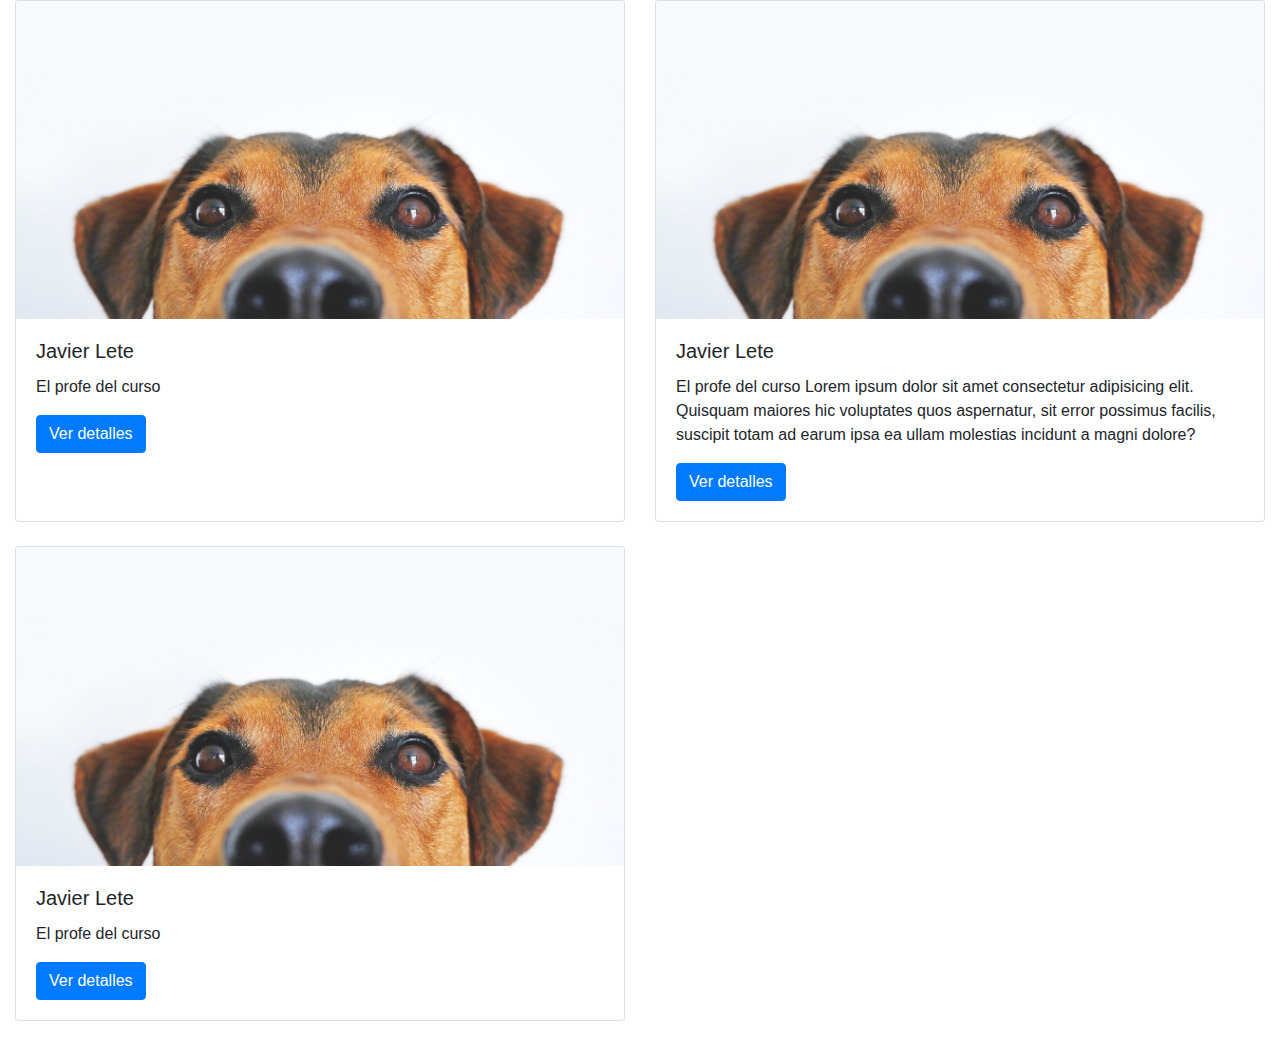
<file: src/main/webapp/BOOTSTRAP/index.html>
<!doctype html>
<html lang="es">

<head>
  <!-- Required meta tags -->
  <meta charset="utf-8">
  <meta name="viewport" content="width=device-width, initial-scale=1, shrink-to-fit=no">

  <!-- Bootstrap CSS -->
  <link rel="stylesheet" href="css/bootstrap.min.css" />

  <title>Listado clientes</title>
</head>

<body class="container-fluid">
  <div class="row row-cols-1 row-cols-md-2">
    <div class="col mb-4">
      <div class="card h-100">
        <img src="imgs/back_dog.jpg" class="card-img-top" alt="...">
        <div class="card-body">
          <h5 class="card-title">Javier Lete</h5>
          <p class="card-text">El profe del curso</p>
          <a href="#" class="btn btn-primary">Ver detalles</a>
        </div>
      </div>
    </div>

    <div class="col mb-4">
      <div class="card h-100">
        <img src="imgs/back_dog.jpg" class="card-img-top" alt="...">
        <div class="card-body">
          <h5 class="card-title">Javier Lete</h5>
          <p class="card-text">El profe del curso Lorem ipsum dolor sit amet consectetur adipisicing elit. Quisquam
            maiores hic voluptates quos aspernatur, sit error possimus facilis, suscipit totam ad earum ipsa ea ullam
            molestias incidunt a magni dolore?</p>
          <a href="#" class="btn btn-primary">Ver detalles</a>
        </div>
      </div>
    </div>

    <div class="col mb-4">
      <div class="card h-100">
        <img src="imgs/back_dog.jpg" class="card-img-top" alt="...">
        <div class="card-body">
          <h5 class="card-title">Javier Lete</h5>
          <p class="card-text">El profe del curso</p>
          <a href="#" class="btn btn-primary">Ver detalles</a>
        </div>
      </div>
    </div>
  </div>

  <script src="js/jquery-3.5.1.slim.min.js"></script>
  <script src="js/bootstrap.bundle.min.js"></script>
</body>

</html>
</file>
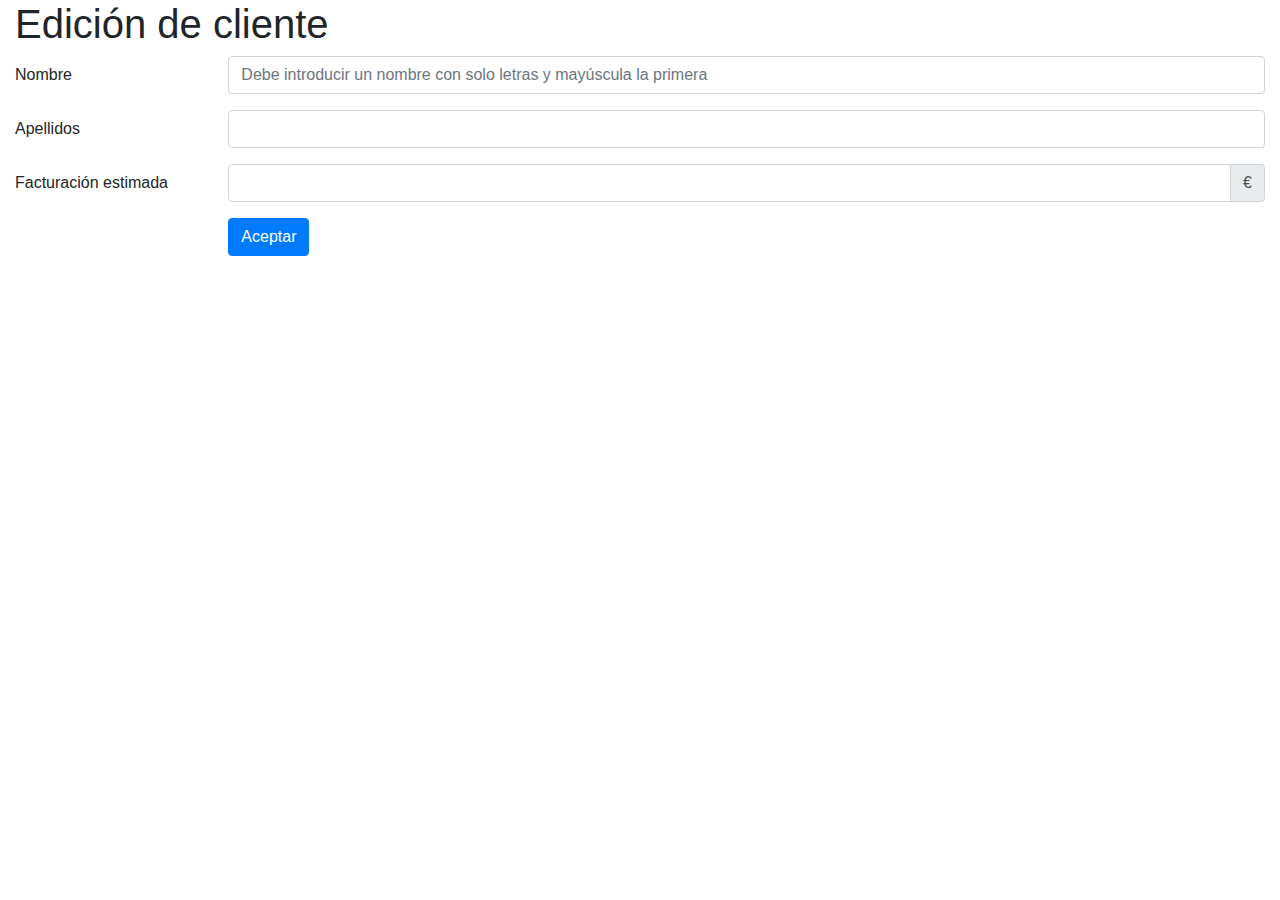
<file: src/main/webapp/BOOTSTRAP/cliente.html>
<!doctype html>
<html lang="es">

<head>
    <!-- Required meta tags -->
    <meta charset="utf-8">
    <meta name="viewport" content="width=device-width, initial-scale=1, shrink-to-fit=no">

    <!-- Bootstrap CSS -->
    <link rel="stylesheet" href="css/bootstrap.min.css" />

    <title>Edición de cliente</title>
</head>

<body class="container-fluid">
    <h1>Edición de cliente</h1>

    <form action="clientes.html" class="needs-validation" novalidate>
        <div class="form-group row">
            <label for="nombre" class="col-sm-2 col-form-label">Nombre</label>
            <div class="col-sm-10">
                <input type="text" class="form-control" id="nombre" required minlength="3" pattern="[A-Z][a-z]*"
                    placeholder="Debe introducir un nombre con solo letras y mayúscula la primera">
                <div class="valid-feedback">Nombre correcto</div>
                <div class="invalid-feedback">Debe introducir un nombre con como mínimo 3 letras, y solo letras y
                    mayúscula la primera</div>
            </div>
        </div>
        <div class="form-group row">
            <label for="apellidos" class="col-sm-2 col-form-label">Apellidos</label>
            <div class="col-sm-10">
                <input type="text" class="form-control" id="apellidos" required>
                <div class="valid-feedback">Apellidos correctos</div>
                <div class="invalid-feedback">Es obligatorio rellenar los apellidos</div>
            </div>
        </div>
        <div class="form-group row">
            <label for="facturacion-estimada" class="col-sm-2 col-form-label">Facturación estimada</label>
            <div class="input-group col-sm-10">
                <input type="number" class="form-control" id="facturacion-estimada" required>

                <div class="input-group-append">
                    <span class="input-group-text rounded-right" id="basic-addon2">€</span>
                </div>

                <div class="valid-feedback">Facturación correcta</div>
                <div class="invalid-feedback">Debe rellenarse y ser mayor que 0</div>
            </div>
        </div>
        <div class="form-group row">
            <div class="offset-sm-2 col-sm-10">
                <button type="submit" class="btn btn-primary">Aceptar</button>
            </div>
        </div>
    </form>

    <script src="js/jquery-3.5.1.slim.min.js"></script>
    <script src="js/bootstrap.bundle.min.js"></script>

    <script>
        // Example starter JavaScript for disabling form submissions if there are invalid fields
        (function () {
            'use strict';
            window.addEventListener('load', function () {
                // Fetch all the forms we want to apply custom Bootstrap validation styles to
                var forms = document.getElementsByClassName('needs-validation');
                // Loop over them and prevent submission
                var validation = Array.prototype.filter.call(forms, function (form) {
                    form.addEventListener('submit', function (event) {
                        if (form.checkValidity() === false) {
                            event.preventDefault();
                            event.stopPropagation();
                        }
                        form.classList.add('was-validated');
                    }, false);
                });
            }, false);
        })();
    </script>
</body>

</html>
</file>
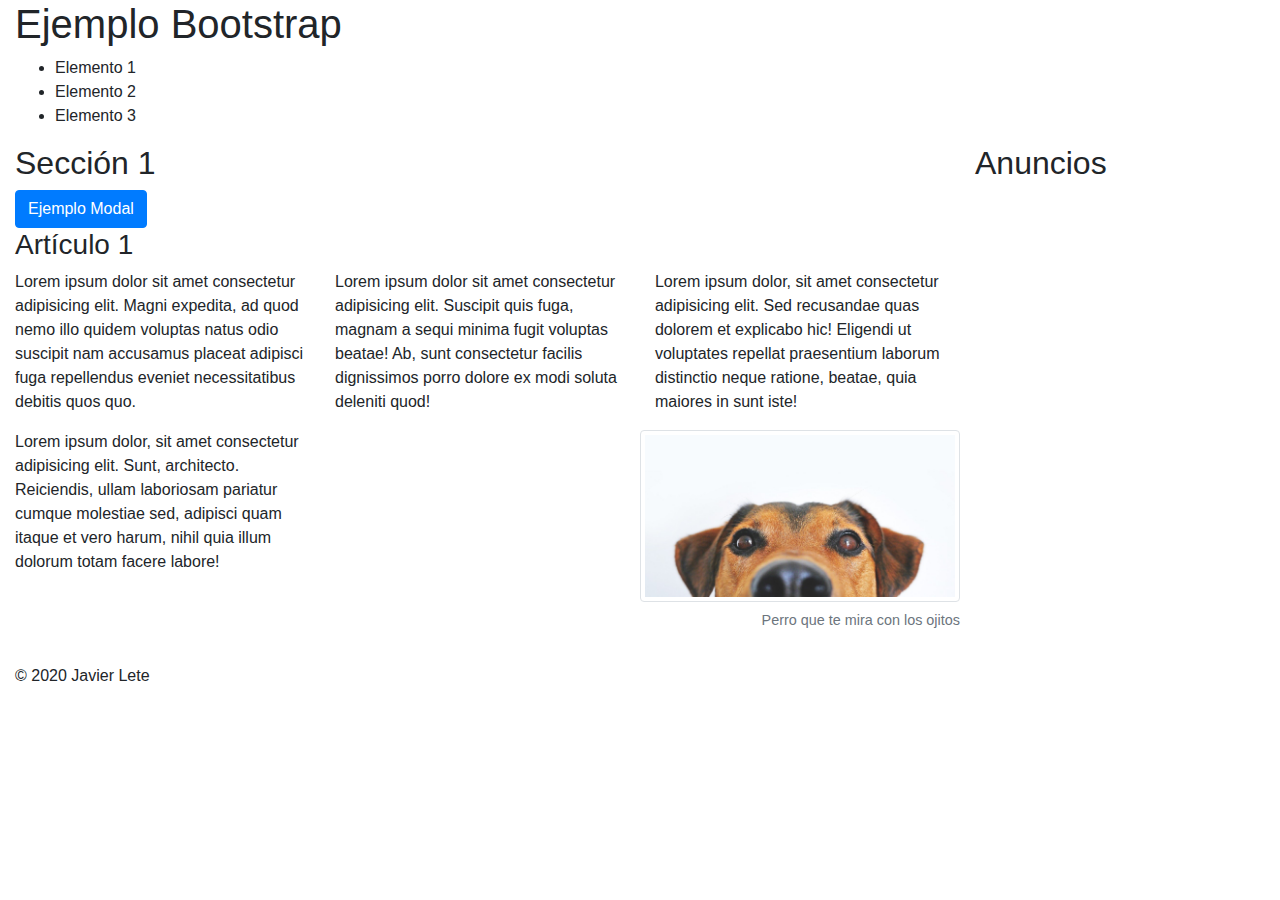
<file: src/main/webapp/BOOTSTRAP/ejemplos.html>
<!doctype html>
<html lang="es">

<head>
  <!-- Required meta tags -->
  <meta charset="utf-8">
  <meta name="viewport" content="width=device-width, initial-scale=1, shrink-to-fit=no">

  <!-- Bootstrap CSS -->
  <!-- <link rel="stylesheet" href="css/reset.css" /> -->
  <link rel="stylesheet" href="css/bootstrap.min.css" />

  <title>Ejemplo Bootstrap</title>
</head>

<body class="container-fluid">
  <div class="row">
    <header class="col-12">
      <h1>Ejemplo Bootstrap</h1>
    </header>

    <nav class="col-12">
      <ul>
        <li>Elemento 1</li>
        <li>Elemento 2</li>
        <li>Elemento 3</li>
      </ul>
    </nav>

    <main class="col-12 col-md-9">
      <section>
        <h2>Sección 1</h2>

        <!-- Button trigger modal -->
        <button type="button" class="btn btn-primary" data-toggle="modal" data-target="#modalDemostracion">
          Ejemplo Modal
        </button>

        <!-- Modal -->
        <div class="modal fade" id="modalDemostracion" data-backdrop="static" data-keyboard="false" tabindex="-1"
          aria-labelledby="staticBackdropLabel" aria-hidden="true">
          <div class="modal-dialog modal-dialog-centered">
            <div class="modal-content">
              <div class="modal-header">
                <h5 class="modal-title" id="staticBackdropLabel">Cookies</h5>
                <button type="button" class="close" data-dismiss="modal" aria-label="Close">
                  <span aria-hidden="true">&times;</span>
                </button>
              </div>
              <div class="modal-body">
                A partir de ahora te toca comer galletas
              </div>
              <div class="modal-footer">
                <button type="button" class="btn btn-primary" data-dismiss="modal">Aceptar</button>
              </div>
            </div>
          </div>
        </div>

        <article class="row row-cols-1 row-cols-lg-2 row-cols-xl-3">
          <h3 class="col-12 col-sm-12 col-md-12 col-lg-12 col-xl-12">Artículo 1</h3>

          <p class="col">Lorem ipsum dolor sit amet consectetur adipisicing elit. Magni expedita, ad quod nemo illo
            quidem voluptas
            natus odio suscipit nam accusamus placeat adipisci fuga repellendus eveniet necessitatibus debitis quos quo.
          </p>

          <p class="col">Lorem ipsum dolor sit amet consectetur adipisicing elit. Suscipit quis fuga, magnam a sequi
            minima fugit
            voluptas beatae! Ab, sunt consectetur facilis dignissimos porro dolore ex modi soluta deleniti quod!</p>

          <p class="col">Lorem ipsum dolor, sit amet consectetur adipisicing elit. Sed recusandae quas dolorem et
            explicabo hic!
            Eligendi ut voluptates repellat praesentium laborum distinctio neque ratione, beatae, quia maiores in sunt
            iste!</p>

          <p class="col">Lorem ipsum dolor, sit amet consectetur adipisicing elit. Sunt, architecto. Reiciendis, ullam
            laboriosam pariatur cumque molestiae sed, adipisci quam itaque et vero harum, nihil quia illum dolorum totam
            facere labore!</p>

          <p class="col">
          <figure class="figure">
            <img class="figure-img img-thumbnail" src="imgs/back_dog.jpg" alt="Perro mirando" />
            <figcaption class="figure-caption text-right">Perro que te mira con los ojitos</figcaption>
          </figure>
          </p>
        </article>
      </section>
    </main>

    <aside class="col-12 col-md-3">
      <h2>Anuncios</h2>
    </aside>

    <footer class="col-12">
      &copy; 2020 Javier Lete
    </footer>
  </div>
  <script src="js/jquery-3.5.1.slim.min.js"></script>
  <script src="js/bootstrap.bundle.min.js"></script>
</body>

</html>
</file>
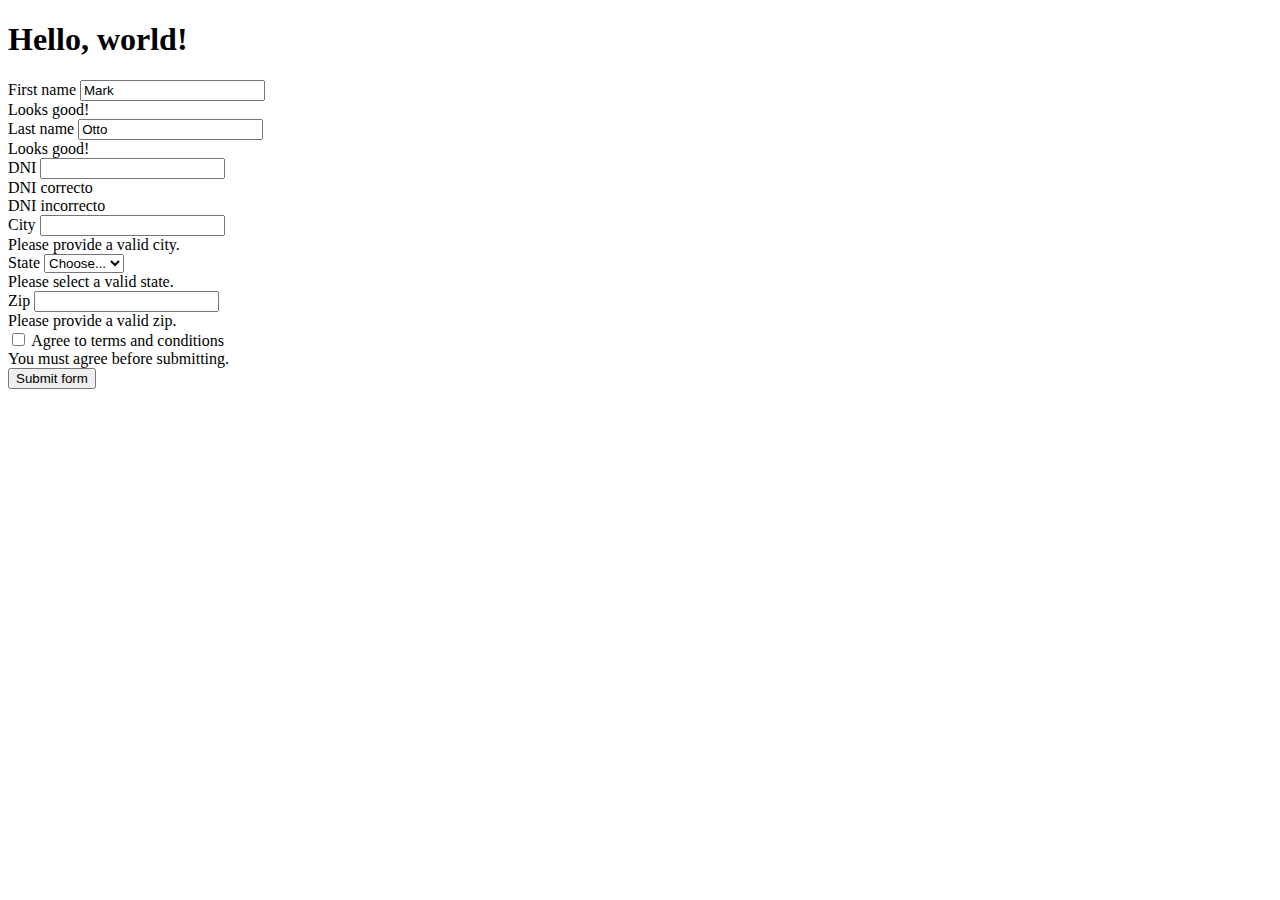
<file: src/main/webapp/JAVASCRIPT/bootstrap.html>
<!doctype html>
<html lang="en">

<head>
    <!-- Required meta tags -->
    <meta charset="utf-8">
    <meta name="viewport" content="width=device-width, initial-scale=1, shrink-to-fit=no">

    <!-- Bootstrap CSS -->
    <link rel="stylesheet" href="https://cdn.jsdelivr.net/npm/bootstrap@4.5.3/dist/css/bootstrap.min.css"
        integrity="sha384-TX8t27EcRE3e/ihU7zmQxVncDAy5uIKz4rEkgIXeMed4M0jlfIDPvg6uqKI2xXr2" crossorigin="anonymous">

    <title>Hello, world!</title>
</head>

<body class="container">
    <h1>Hello, world!</h1>

    <form class="needs-validation" novalidate>
        <div class="form-row">
            <div class="col-md-6 mb-3">
                <label for="validationCustom01">First name</label>
                <input type="text" class="form-control" id="validationCustom01" value="Mark" required>
                <div class="valid-feedback">
                    Looks good!
                </div>
            </div>
            <div class="col-md-6 mb-3">
                <label for="validationCustom02">Last name</label>
                <input type="text" class="form-control" id="validationCustom02" value="Otto" required>
                <div class="valid-feedback">
                    Looks good!
                </div>
            </div>
        </div>
        <div class="form-row">
            <div class="col-12">
                <label for="dni">DNI</label>
                <input type="text" class="form-control" id="dni">
                <div class="valid-feedback">
                    DNI correcto
                </div>
                <div class="invalid-feedback">
                    DNI incorrecto
                </div>

            </div>
        </div>
        <div class="form-row">
            <div class="col-md-6 mb-3">
                <label for="validationCustom03">City</label>
                <input type="text" class="form-control" id="validationCustom03" required>
                <div class="invalid-feedback">
                    Please provide a valid city.
                </div>
            </div>
            <div class="col-md-3 mb-3">
                <label for="validationCustom04">State</label>
                <select class="custom-select" id="validationCustom04" required>
                    <option selected disabled value="">Choose...</option>
                    <option>...</option>
                </select>
                <div class="invalid-feedback">
                    Please select a valid state.
                </div>
            </div>
            <div class="col-md-3 mb-3">
                <label for="validationCustom05">Zip</label>
                <input type="text" class="form-control" id="validationCustom05" required>
                <div class="invalid-feedback">
                    Please provide a valid zip.
                </div>
            </div>
        </div>
        <div class="form-group">
            <div class="form-check">
                <input class="form-check-input" type="checkbox" value="" id="invalidCheck" required>
                <label class="form-check-label" for="invalidCheck">
                    Agree to terms and conditions
                </label>
                <div class="invalid-feedback">
                    You must agree before submitting.
                </div>
            </div>
        </div>
        <button class="btn btn-primary" type="submit">Submit form</button>
    </form>

    <script>
        // Example starter JavaScript for disabling form submissions if there are invalid fields
        (function () {
            'use strict';
            window.addEventListener('load', function () {
                // Fetch all the forms we want to apply custom Bootstrap validation styles to
                var forms = document.getElementsByClassName('needs-validation');
                // Loop over them and prevent submission
                var validation = Array.prototype.filter.call(forms, function (form) {
                    form.addEventListener('submit', function (event) {
                        if (form.checkValidity() === false) {
                            event.preventDefault();
                            event.stopPropagation();
                        }
                        form.classList.add('was-validated');
                    }, false);
                });
            }, false);
        })();
    </script>
    <!-- Optional JavaScript; choose one of the two! -->

    <!-- Option 1: jQuery and Bootstrap Bundle (includes Popper) -->
    <script src="https://code.jquery.com/jquery-3.5.1.slim.min.js"
        integrity="sha384-DfXdz2htPH0lsSSs5nCTpuj/zy4C+OGpamoFVy38MVBnE+IbbVYUew+OrCXaRkfj"
        crossorigin="anonymous"></script>
    <script src="https://cdn.jsdelivr.net/npm/bootstrap@4.5.3/dist/js/bootstrap.bundle.min.js"
        integrity="sha384-ho+j7jyWK8fNQe+A12Hb8AhRq26LrZ/JpcUGGOn+Y7RsweNrtN/tE3MoK7ZeZDyx"
        crossorigin="anonymous"></script>
    <script src="js/bootstrap.js"></script>
</body>

</html>
</file>
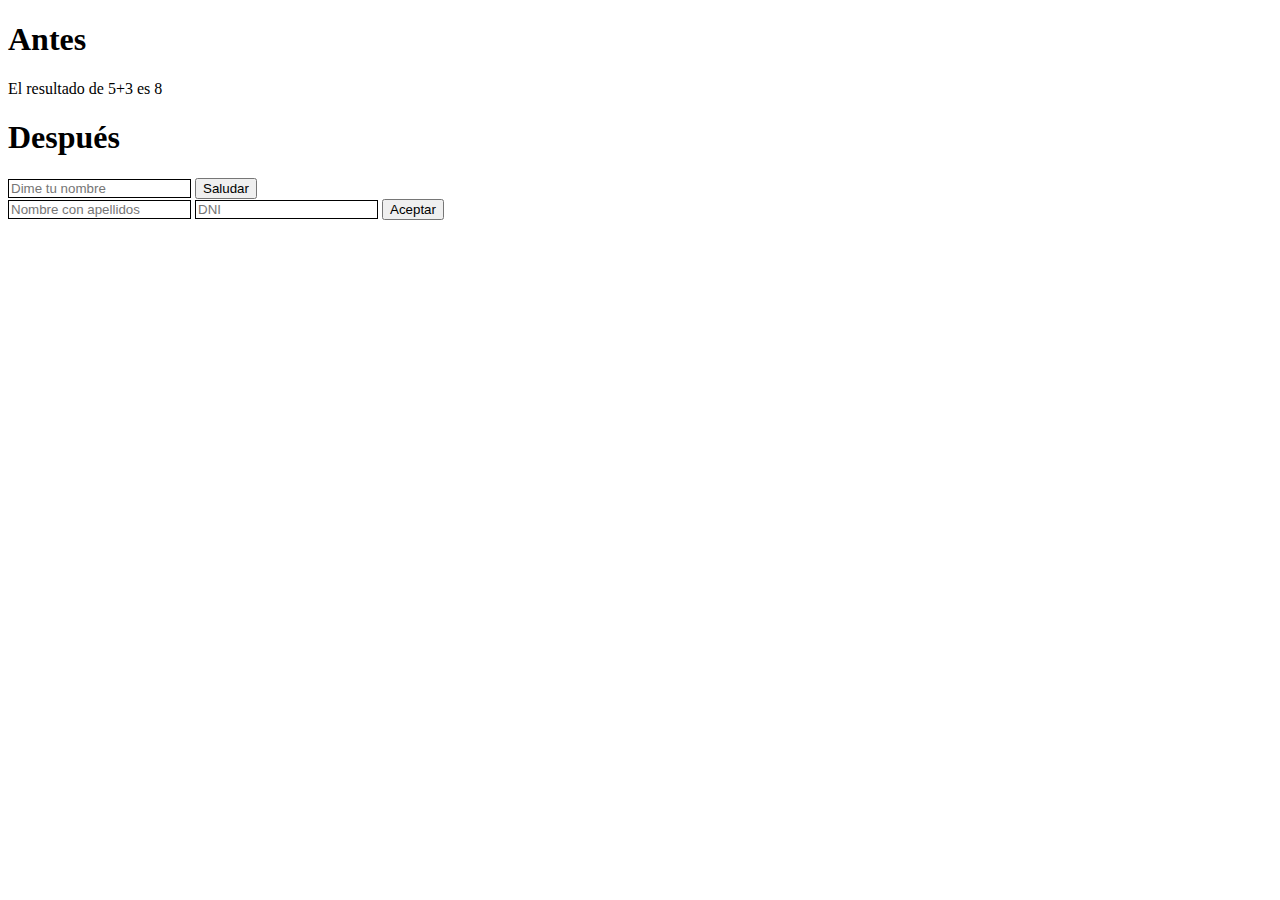
<file: src/main/webapp/JAVASCRIPT/jquery.html>
<!DOCTYPE html>
<html lang="es">
<head>
    <meta charset="UTF-8">
    <meta name="viewport" content="width=device-width, initial-scale=1.0">
    <title>Iniciación a JavaScript</title>

    <script src="https://code.jquery.com/jquery-3.5.1.slim.min.js"
    integrity="sha384-DfXdz2htPH0lsSSs5nCTpuj/zy4C+OGpamoFVy38MVBnE+IbbVYUew+OrCXaRkfj"
    crossorigin="anonymous"></script>

    <script src="js/jquery.js"></script>
    <link rel="stylesheet" href="css/estilos.css" />
</head>
<body>
    <h1>Antes</h1>

    <script>
        document.write('El resultado de 5+3 es ' + (5 + 3));
    </script>

    <h1>Después</h1>

    <form>
        <input id="nombre" placeholder="Dime tu nombre" />
        <button id="btn-saludar">Saludar</button>
    </form>

    <form id="form">
        <input id="nombre-completo" placeholder="Nombre con apellidos" />
        <input id="dni" placeholder="DNI" />
        <button>Aceptar</button>
    </form>
</body>
</html>
</file>
<file: src/main/webapp/JAVASCRIPT/css/estilos.css>
input {
    border: 1px solid black;
}

span.error {
    color: red;
}

input.error {
    border: 1px solid red;
}
</file>
